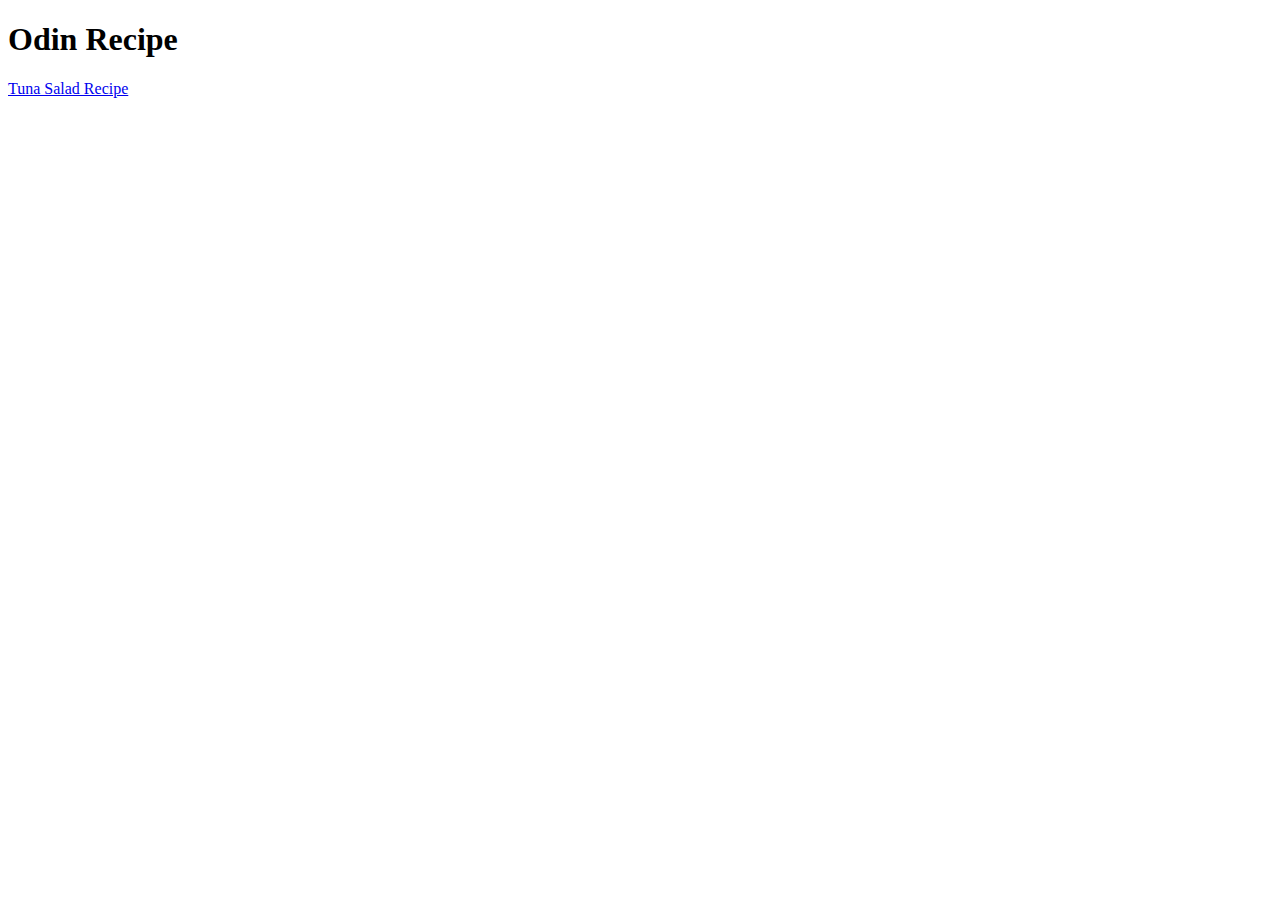
<file: index.html>
<!DOCTYPE html>
<html lang="en">
    <head>
        <meta charset="UTF-8">
    <title>Odin Recipe</title>
    </head>

    <body>
        <h1>Odin Recipe</h1>
        <a href="recipes/tunasalad.html">Tuna Salad Recipe</a>
    </body>
    
</html>
</file>
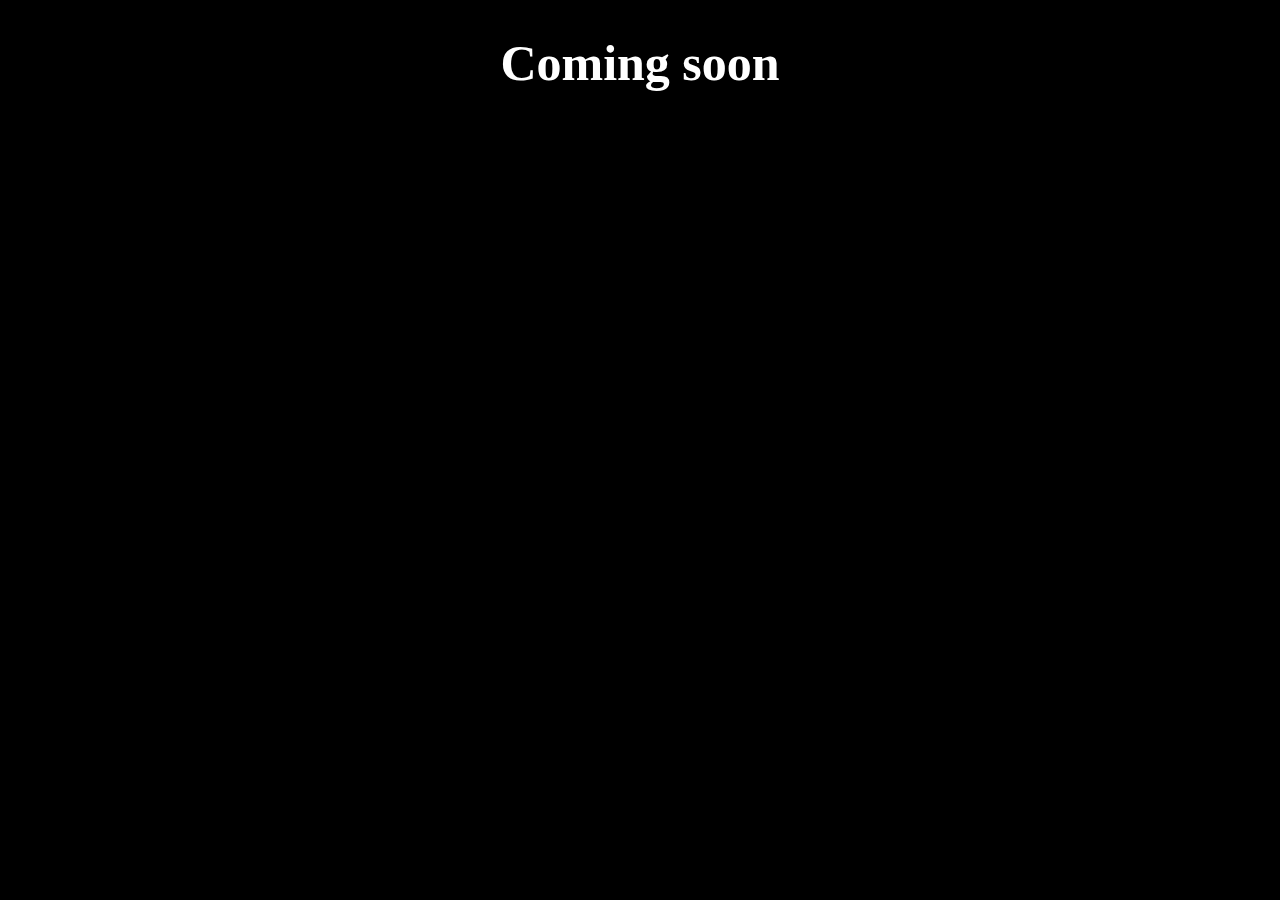
<file: recipes/fried-chinese-chicken.html>
<!DOCTYPE html>
<html lang="en">
    <head>
        <meta charset="UTF-8">
        <link rel="stylesheet" href="style.css" />
    
    <title>Fried Chinese Chicken Recipe</title>
    </head>

    <body>
       <h1>Coming soon</h1>
    </body>
    </html>
</file>
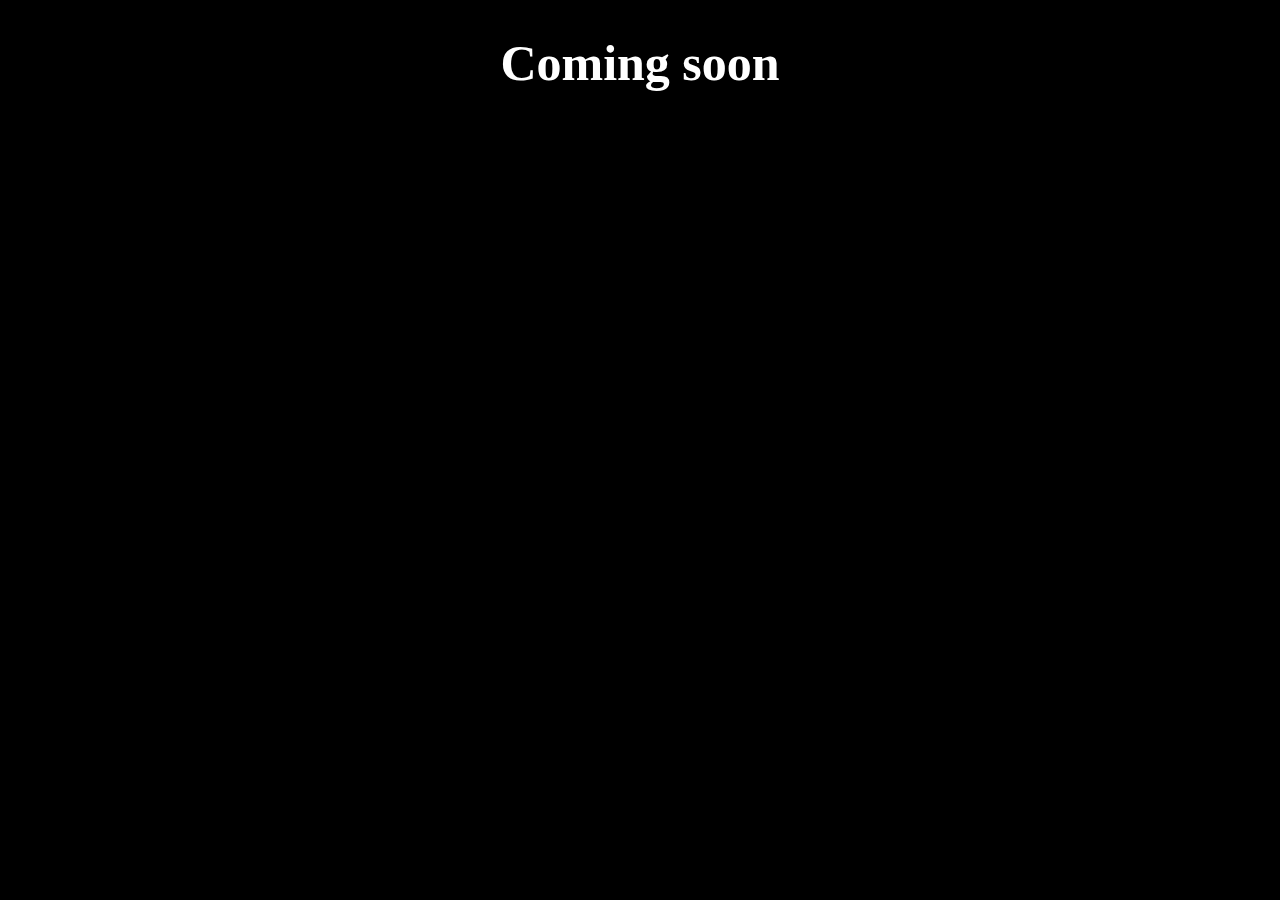
<file: recipes/stirfry.html>
<!DOCTYPE html>
<html lang="en">
    <head>
        <meta charset="UTF-8">
        <link rel="stylesheet" href="style.css" />
    
    <title>Stir Fry Recipe</title>
    </head>

    <body>
       <h1>Coming soon</h1>
    </body>
    </html>
</file>
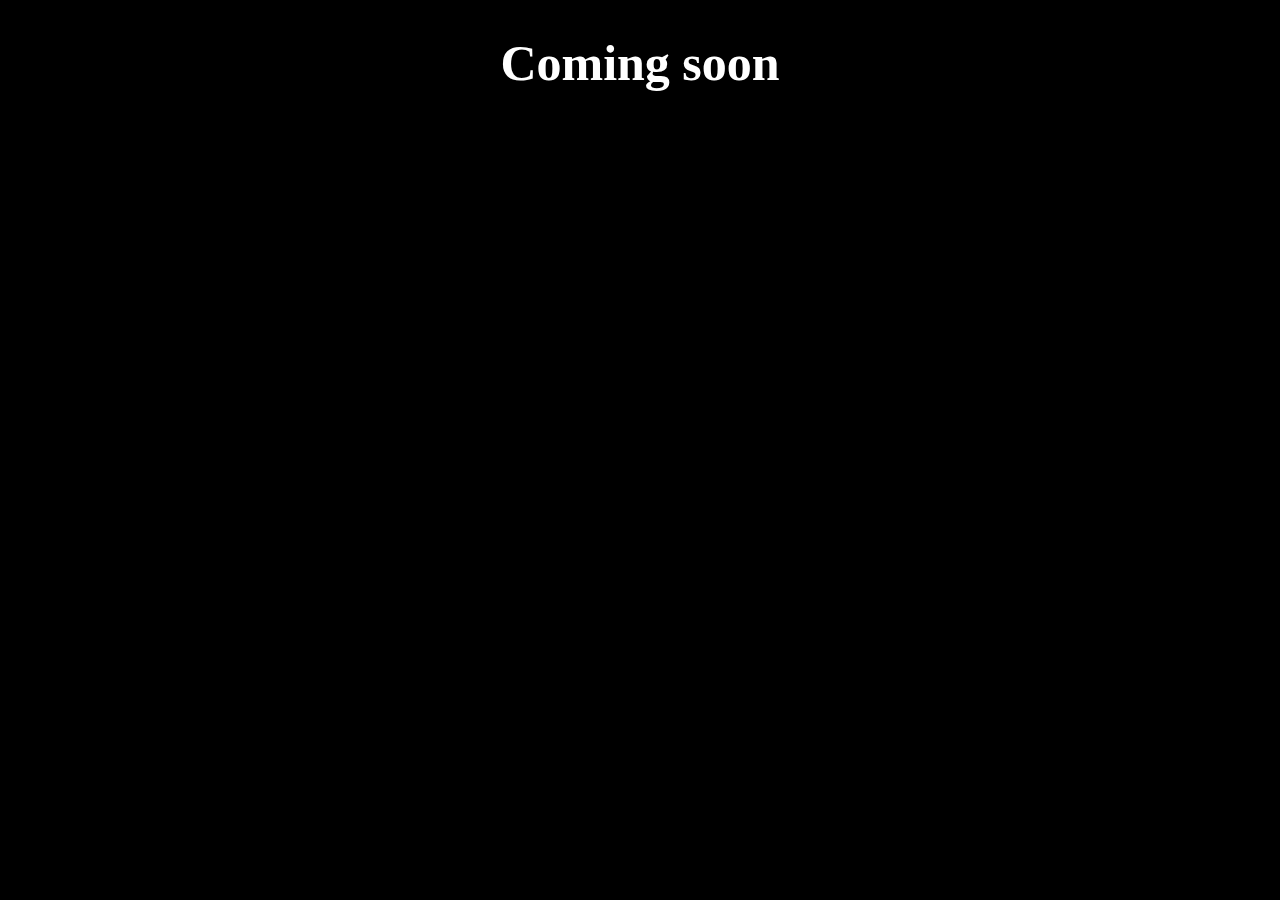
<file: recipes/strugglemeals.html>
<!DOCTYPE html>
<html lang="en">
    <head>
        <meta charset="UTF-8">
        <link rel="stylesheet" href="style.css" />
    
    <title>Struggle Meals</title>
    </head>

    <body>
       <h1>Coming soon</h1>
    </body>
    </html>
</file>
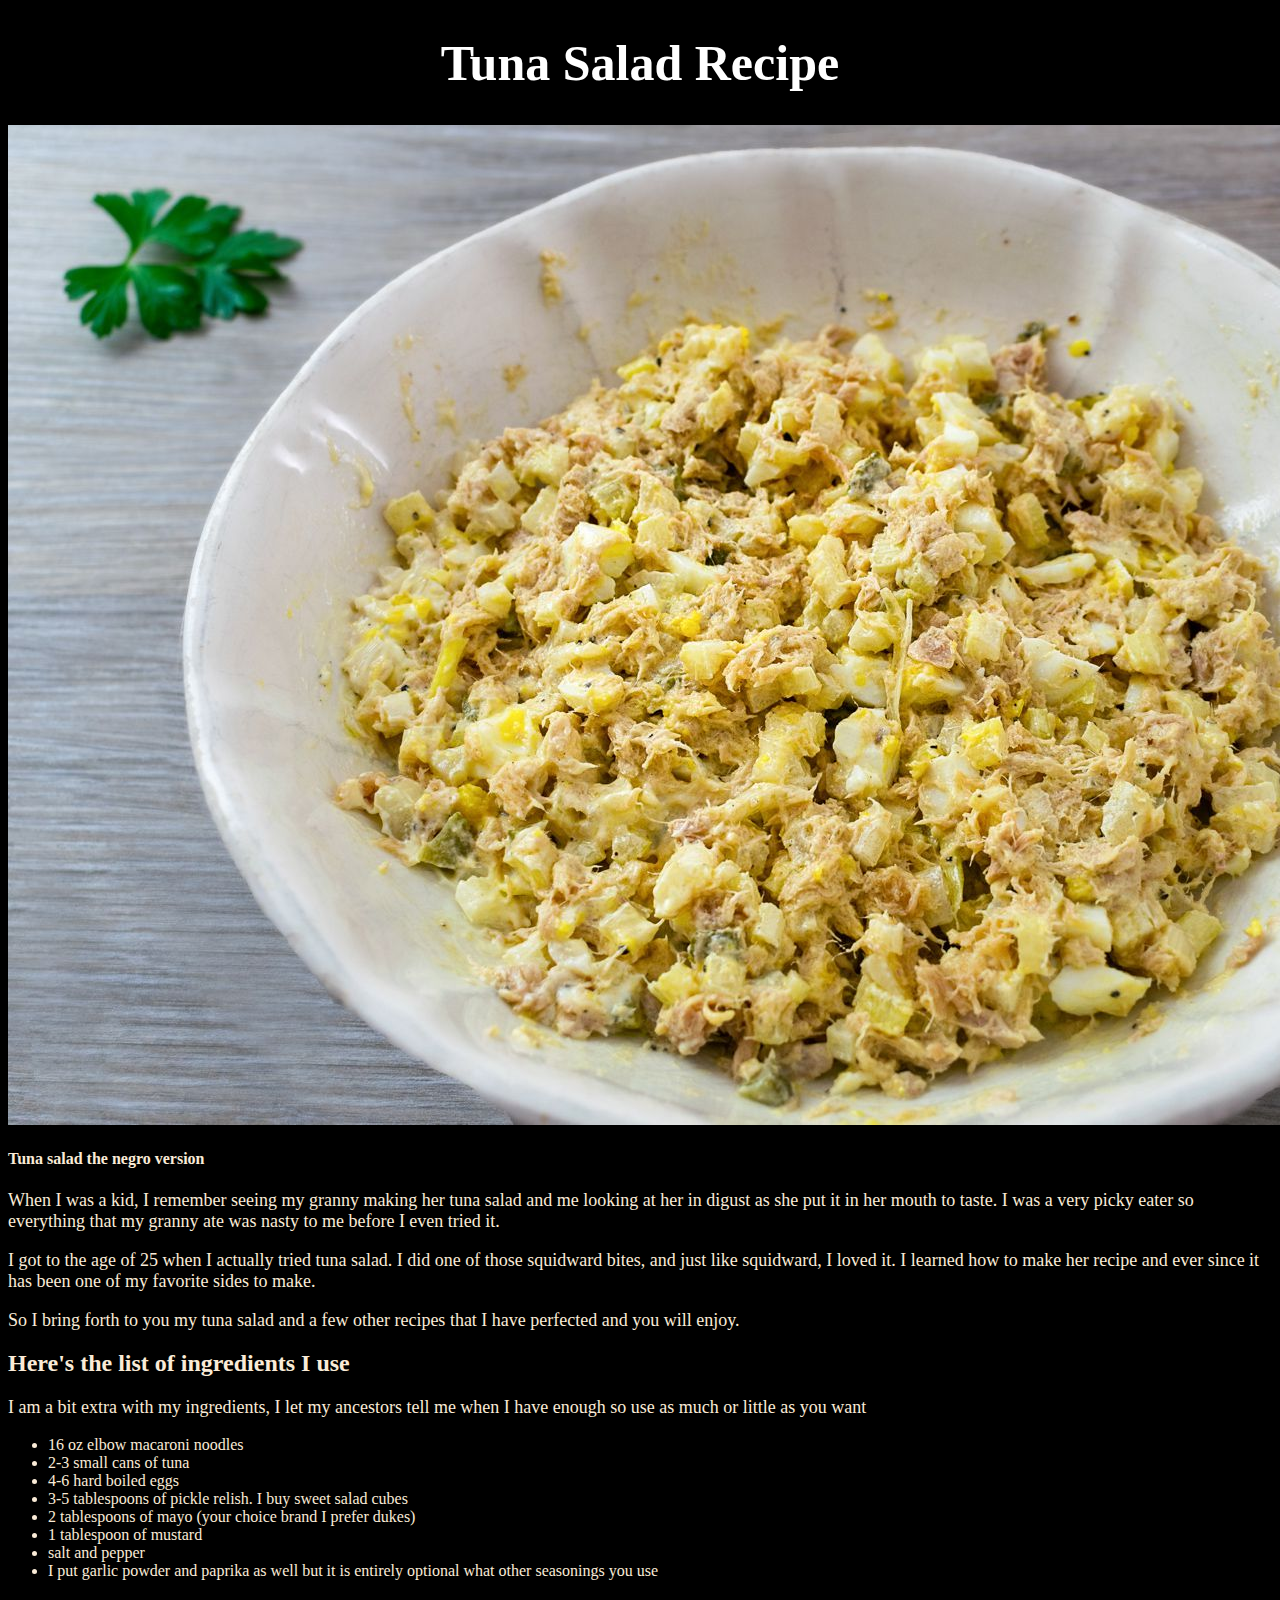
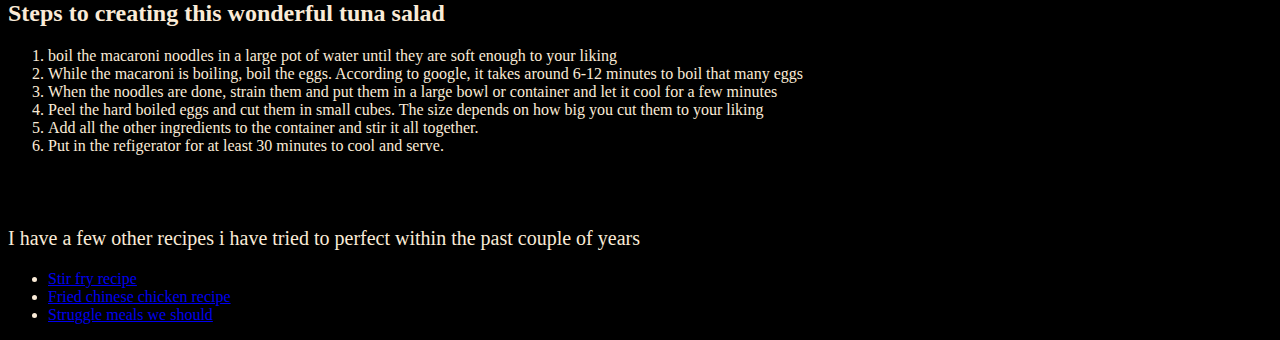
<file: recipes/tunasalad.html>
<!DOCTYPE html>
<html lang="en">
    <head>
        <meta charset="UTF-8">
        <link rel="stylesheet" href="style.css" />
    
    <title>Tuna Salad Recipe</title>
    </head>

    <body>
        <h1 class="h1n1">Tuna Salad Recipe</h1>
        <img src="../tunasalad.jpg" alt="The best tuna salad you will ever taste">
        <h4>Tuna salad the negro version</h4>
        <p class="p1">When I was a kid, I remember seeing my granny making her tuna salad
            and me looking at her in digust as she put it in her mouth to taste.
            I was a very picky eater so everything that my granny ate was nasty to me
            before I even tried it.</p>
        <p class="p2">I got to the age of 25 when I actually tried tuna salad. I did one of those
            squidward bites, and just like squidward, I loved it. I learned how to make her
            recipe and ever since it has been one of my favorite sides to make.</p>

        <p class="p3">So I bring forth to you my tuna salad and a few other recipes that I have perfected
            and you will enjoy.</p>
        
        <h2 class="h2o">Here's the list of ingredients I use</h2>

        <p class="p4">I am a bit extra with my ingredients, I let my ancestors tell me when I have enough
             so use as much or little as you want</p>

        <ul class="ingredient">
            <li>16 oz elbow macaroni noodles</li>
            <li>2-3 small cans of tuna</li>
            <li>4-6 hard boiled eggs</li>
            <li>3-5 tablespoons of pickle relish. I buy sweet salad cubes</li>
            <li>2 tablespoons of mayo (your choice brand I prefer dukes)</li>
            <li>1 tablespoon of mustard</li>
            <li>salt and pepper </li>
            <li>I put garlic powder and paprika as well but it is entirely optional what other seasonings you use</li>

        </ul>
        <h2 class="h202">Steps to creating this wonderful tuna salad</h2>
        

        <ol class="steps">
            <li>boil the macaroni noodles in a large pot of water until they are soft enough to your liking</li>
            <li>While the macaroni is boiling, boil the eggs. According to google, it takes around 6-12 minutes to boil that many eggs</li>
            <li>When the noodles are done, strain them and put them in a large bowl or container and let it cool for a few minutes</li>
            <li>Peel  the hard boiled eggs and cut them in small cubes. The size depends on how big you cut them to your liking</li>
            <li>Add all the other ingredients to the container and stir it all together.</li>
            <li>Put in the refigerator for at least 30 minutes to cool and serve.</li>
    </ol>
<br>
<br>
        <p class="p5">I have a few other recipes i have tried to perfect within the past couple of years</p>
        <ul class="links">
            <li><a href="recipes/stirfry.html">Stir fry recipe</a></li>
            <li><a href="recipes/fried-chinese-chicken.html">Fried chinese chicken recipe</a></li>
            <li><a href="recipes/strugglemeals.html">Struggle meals we should</a></li>
        </ul>

    </body>
    
</html>
</file>
<file: recipes/style.css>
h1 {
    color: white;
    font-size: 50px;
    text-align: center;
    
}

body {
    background-color: black;
    color: antiquewhite;
    font-size: auto;
    
}
p{
    font-size: 18px;
}
.h20 {
    font-size: 35px;
}
.p5 {
    font-size: 20px;
}
</file>
